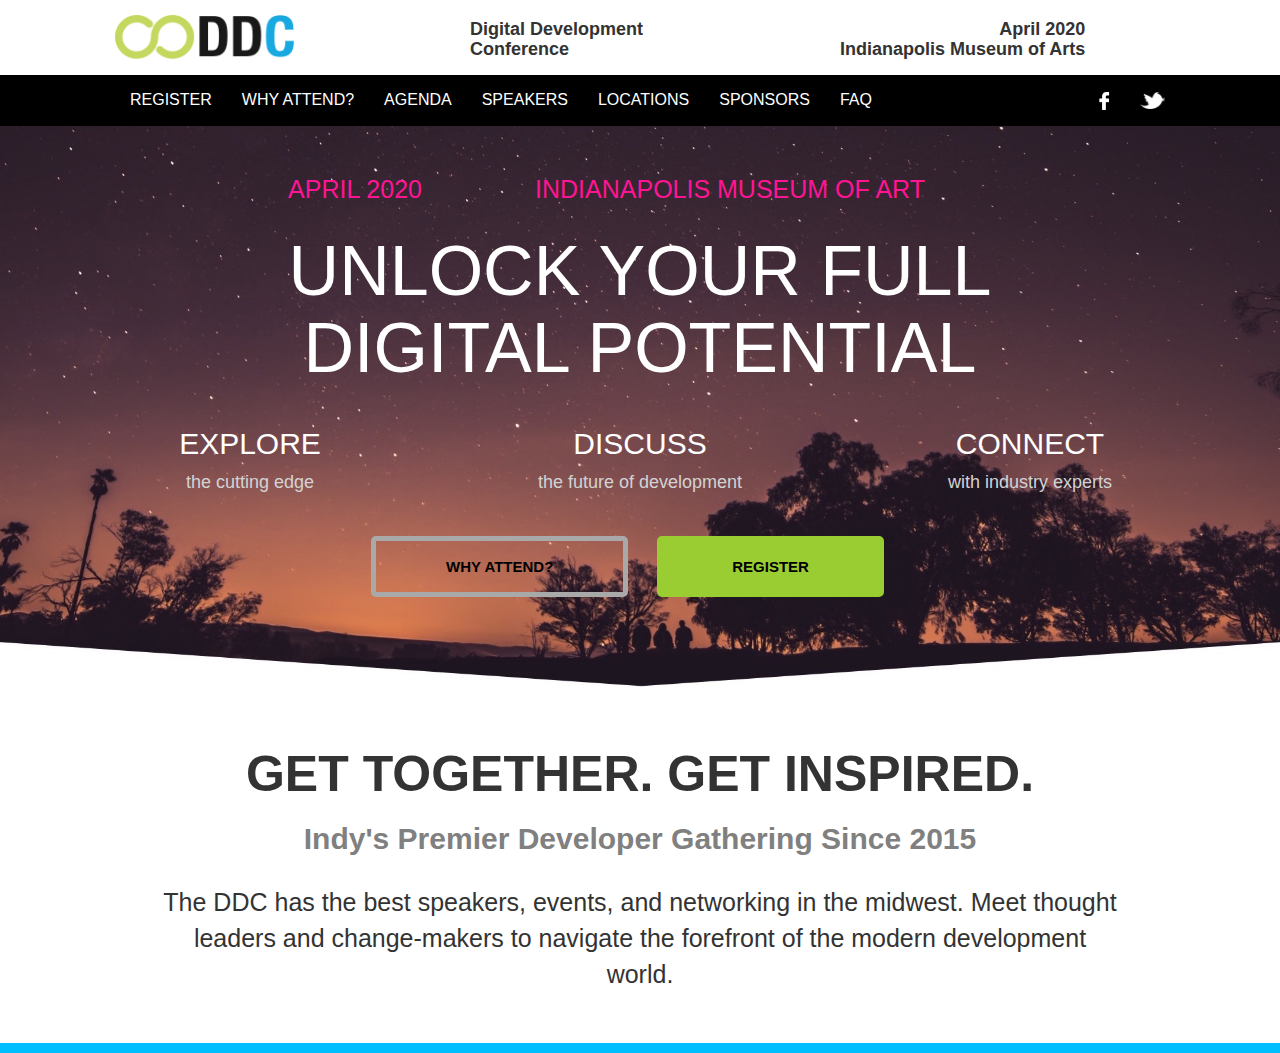
<file: index.html>
<!doctype html>
<html>
<head>
    <title>Digital Development Conference</title>
    <meta charset="utf-8" />
    <meta name="viewport" content="width=device-width, initial-scale=1.0" />
    <script type="text/javascript" src="https://cdn.polyfill.io/v2/polyfill.min.js?features=es6,fetch,Array.prototype.includes"></script>
    <link rel="stylesheet" href="https://maxcdn.bootstrapcdn.com/bootstrap/3.3.7/css/bootstrap.min.css" integrity="sha384-BVYiiSIFeK1dGmJRAkycuHAHRg32OmUcww7on3RYdg4Va+PmSTsz/K68vbdEjh4u" crossorigin="anonymous">
    <link rel="stylesheet" href="./css/global.css" />
</head>

<body>

    <header>
        <nav class="navbar navbar-default">
            <div class="container-fluid">
                <!-- Brand and toggle get grouped for better mobile display -->
                <div class="navbar-header container">
                    <div class="row">
                        <div class="col-sm-4 who">
                            <button type="button" class="navbar-toggle collapsed" data-toggle="collapse" data-target="#bs-example-navbar-collapse-1" aria-expanded="false">
                                <span class="sr-only">Toggle navigation</span>
                                <span class="icon-bar"></span>
                                <span class="icon-bar"></span>
                                <span class="icon-bar"></span>
                            </button>
                            <img class="navbar-brand" src="./img/logo.png" alt="DDC logo" />
                        </div>

                        <div class="col-sm-4 what">
                            <h3 class="panel-title"><strong><br/>Digital Development<br/>Conference</strong></h3>
                        </div>
                        <div class="col-sm-4 where">
                            <h3 class="panel-title"><strong><br/>April 2020<br/>Indianapolis Museum of Arts</strong></h3>
                        </div>
                    </div>
                </div>                    

                <!-- Collect the nav links, forms, and other content for toggling -->
                <div class="navlinks">
                    <div class="collapse navbar-collapse" id="navbar-links">
                        <ul class="nav navbar-nav">
                            <li><a href="#">Register</a></li>
                            <li><a href="#">Why attend?</a></li>
                            <li><a href="#">Agenda</a></li>
                            <li><a href="#">Speakers</a></li>
                            <li><a href="#">Locations</a></li>
                            <li><a href="#">Sponsors</a></li>
                            <li><a href="#">FAQ</a></li>
                        </ul>
                        <ul class="nav navbar-nav navbar-right">
                            <li><a href="#"><img class="facebooklogo" src="./img/icon-facebook.png" alt="facebook logo" /></a></li>
                            <li><a href="#"><img class="twitterlogo" src="./img/icon-twitter.png" alt="twitter logo" /></a></li>
                        </ul>
                    </div><!-- /.navbar-collapse -->
                </div>
            </div><!-- /.container-fluid -->
        </nav>
    </header>

    <main>
        <div class="container details">
            <div class="row">
                <div class="col-sm-2 col-sm-offset-2 date">
                    <h2 class="text-uppercase">April 2020</h2>
                </div>

                <div class="col-sm-6 location">
                    <h2 class="text-uppercase">Indianapolis Museum of Art</h2>
                </div>
            </div>
        </div>

        <div class="mainheadline">
            <h1 class="text-uppercase">Unlock Your Full<br/>Digital Potential</h1>
        </div>

        <div class="container info">
            <div class="row">
                <div class="column col-sm-4">
                    <h2 class="text-uppercase">Explore</h2>
                    <p class="text-lowercase">The Cutting Edge</p>
                </div>
                <div class="column col-sm-4">
                    <h2 class="text-uppercase">Discuss</h2>
                    <p class="text-lowercase">The Future of Development</p>
                </div>
                <div class="column col-sm-4">
                    <h2 class="text-uppercase">Connect</h2>
                    <p class="text-lowercase">With Industry Experts</p>
                </div>
            </div>
        </div>

        <div class="button-laptop">
            <a href="" class="btn button-attend">
                <span class="button-label attend laptop">
                    <strong>Why Attend?</strong>
                </span>
            </a>

            <a href="" class="btn button-register">
                <span class="button-label register laptop">
                    <strong>Register</strong>
                </span>
            </a>
        </div>
    </main>

    <section class="button-cell">
            <a href="" class="btn button-attend">
                <span class="button-label attend cell">
                    <strong>Why Attend?</strong>
                </span>
            </a>

            <a href="" class="btn button-register">
                <span class="button-label register cell">
                    <strong>Register</strong>
                </span>
            </a>
    </section>

    <div class="description">
        <h1 class="text-uppercase"><strong>Get Together. <span class="cell-break"><br/></span>Get Inspired.</strong></h1>
        <h2><strong>Indy's Premier Developer Gathering Since 2015</strong></h2>
        <p>The DDC has the best speakers, events, and networking in the midwest. Meet thought leaders and change-makers to navigate the forefront of the modern development world.</p>
    </div>

</body>

</html>
</file>
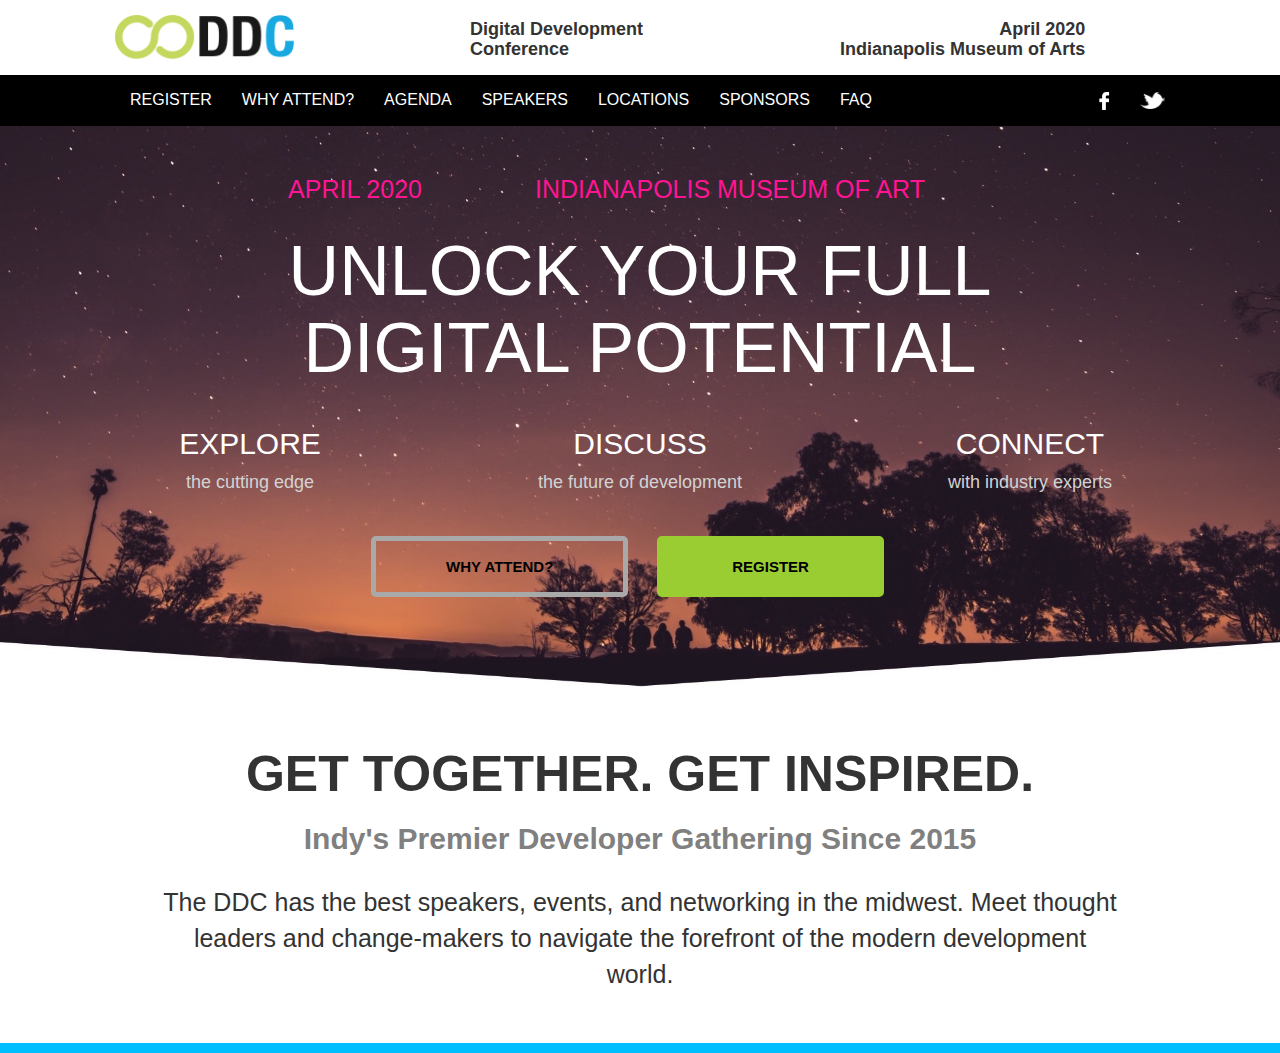
<file: ddc.html>
<!doctype html>
<html>
<head>
    <title>Digital Development Conference</title>
    <meta charset="utf-8" />
    <meta name="viewport" content="width=device-width, initial-scale=1.0" />
    <script type="text/javascript" src="https://cdn.polyfill.io/v2/polyfill.min.js?features=es6,fetch,Array.prototype.includes"></script>
    <link rel="stylesheet" href="https://maxcdn.bootstrapcdn.com/bootstrap/3.3.7/css/bootstrap.min.css" integrity="sha384-BVYiiSIFeK1dGmJRAkycuHAHRg32OmUcww7on3RYdg4Va+PmSTsz/K68vbdEjh4u" crossorigin="anonymous">
    <link rel="stylesheet" href="./css/ddc.css" />
</head>

<body>

    <header>
        <nav class="navbar navbar-default">
            <div class="container-fluid">
                <!-- Brand and toggle get grouped for better mobile display -->
                <div class="navbar-header container">
                    <div class="row">
                        <div class="col-sm-4 who">
                            <button type="button" class="navbar-toggle collapsed" data-toggle="collapse" data-target="#bs-example-navbar-collapse-1" aria-expanded="false">
                                <span class="sr-only">Toggle navigation</span>
                                <span class="icon-bar"></span>
                                <span class="icon-bar"></span>
                                <span class="icon-bar"></span>
                            </button>
                            <img class="navbar-brand" src="./img/logo.png" alt="DDC logo" />
                        </div>

                        <div class="col-sm-4 what">
                            <h3 class="panel-title"><strong><br/>Digital Development<br/>Conference</strong></h3>
                        </div>
                        <div class="col-sm-4 where">
                            <h3 class="panel-title"><strong><br/>April 2020<br/>Indianapolis Museum of Arts</strong></h3>
                        </div>
                    </div>
                </div>                    

                <!-- Collect the nav links, forms, and other content for toggling -->
                <div class="navlinks">
                    <div class="collapse navbar-collapse" id="navbar-links">
                        <ul class="nav navbar-nav">
                            <li><a href="#">Register</a></li>
                            <li><a href="#">Why attend?</a></li>
                            <li><a href="#">Agenda</a></li>
                            <li><a href="#">Speakers</a></li>
                            <li><a href="#">Locations</a></li>
                            <li><a href="#">Sponsors</a></li>
                            <li><a href="#">FAQ</a></li>
                        </ul>
                        <ul class="nav navbar-nav navbar-right">
                            <li><a href="#"><img class="facebooklogo" src="./img/icon-facebook.png" alt="facebook logo" /></a></li>
                            <li><a href="#"><img class="twitterlogo" src="./img/icon-twitter.png" alt="twitter logo" /></a></li>
                        </ul>
                    </div><!-- /.navbar-collapse -->
                </div>
            </div><!-- /.container-fluid -->
        </nav>
    </header>

    <main>
        <div class="container details">
            <div class="row">
                <div class="col-sm-2 col-sm-offset-2 date">
                    <h2 class="text-uppercase">April 2020</h2>
                </div>

                <div class="col-sm-6 location">
                    <h2 class="text-uppercase">Indianapolis Museum of Art</h2>
                </div>
            </div>
        </div>

        <div class="mainheadline">
            <h1 class="text-uppercase">Unlock Your Full<br/>Digital Potential</h1>
        </div>

        <div class="container info">
            <div class="row">
                <div class="column col-sm-4">
                    <h2 class="text-uppercase">Explore</h2>
                    <p class="text-lowercase">The Cutting Edge</p>
                </div>
                <div class="column col-sm-4">
                    <h2 class="text-uppercase">Discuss</h2>
                    <p class="text-lowercase">The Future of Development</p>
                </div>
                <div class="column col-sm-4">
                    <h2 class="text-uppercase">Connect</h2>
                    <p class="text-lowercase">With Industry Experts</p>
                </div>
            </div>
        </div>

        <div class="button-laptop">
            <a href="" class="btn button-attend">
                <span class="button-label attend laptop">
                    <strong>Why Attend?</strong>
                </span>
            </a>

            <a href="" class="btn button-register">
                <span class="button-label register laptop">
                    <strong>Register</strong>
                </span>
            </a>
        </div>
    </main>

    <section class="button-cell">
            <a href="" class="btn button-attend">
                <span class="button-label attend cell">
                    <strong>Why Attend?</strong>
                </span>
            </a>

            <a href="" class="btn button-register">
                <span class="button-label register cell">
                    <strong>Register</strong>
                </span>
            </a>
    </section>

    <div class="description">
        <h1 class="text-uppercase"><strong>Get Together. <span class="cell-break"><br/></span>Get Inspired.</strong></h1>
        <h2><strong>Indy's Premier Developer Gathering Since 2015</strong></h2>
        <p>The DDC has the best speakers, events, and networking in the midwest. Meet thought leaders and change-makers to navigate the forefront of the modern development world.</p>
    </div>

</body>

</html>
</file>
<file: css/global.css>
* {
    box-sizing: border-box;
}

img {
    width: 100%;
}

div.container-fluid {
    padding-left: 0px;
    padding-right: 0px;
}

.navbar-header {
    background-color: white;
    width: 100%;
}

.navbar-default .navbar-toggle .icon-bar {
    background-color: deeppink;
}

.who {
    text-align: right;
    padding-left: 30px; 
}

/*this came in all squishy, so I had to fix the height and the weight.*/
.who img {
    width: 210px;
    height: 75px; 
}

.what {
    display: none;
}

.where {
    display: none; 
}

.navlinks {
    background-color: black;
    color: white; 
}

.navbar-default .navbar-nav>li>a {
    color: white;
    font-size: 16px; 
    text-transform: uppercase;
}

.navbar-default .navbar-nav>li>a:visited {
    color: white;
}

.navbar-default .navbar-nav>li>a:hover {
    background-color: deeppink;
} 

img.facebooklogo {
    width: 12px;
}

img.twitterlogo {
    width: 25px; 
}

/*had to use this to get rid of the white strip of space between the header and main.*/
nav.navbar.navbar-default {
    margin: 0px; 
    border: 0px; 
}

/*start main body*/
main {
    background-position: center center;
    background-image: url("../img/background2.jpg");
    background-size: 100% 100%;
    text-align: center;
}

.details {
    color: deeppink;
    padding-top: 30px;
}

.details h2 {
    font-size: 25px; 
}

.date {
    padding-right: 0px;
}

.location {
    padding-left: 0px;
}

.mainheadline {
    padding-bottom: 110px;
    margin-bottom: 40px;
}

.mainheadline h1 {
    color: white;
    font-size: 40px; 
    text-align: center;
}

.info {
    display: none;
}

.button-laptop {
    display: none;
}

.btn {
    margin-right: 25px; 
    margin-top: 10px; 
    margin-bottom: 55px;
    padding: 15px 70px;
    border: 5px solid;
    border-radius: 5px;
    font-size: 15px;
    text-transform: uppercase;
}

.button-cell {
    text-align: center;
}

.button-attend {
    background-image: none;
    border-color: darkgray;
    color: black;
}

.button-register {
    background-color: yellowgreen;
    border-color: yellowgreen;
    color: black;
}

/*start section for second part of text*/
.description {
    padding: 0px 50px; 
    border-bottom: 10px deepskyblue solid;
}

.description h1 {
    font-size: 40px;
}

.description h2 {
    font-size: 20px;
    color: gray;
}

.description p {
    font-size: 20px; 
}

/*desktop?? laptop?? tablet?? yeah, this whole media thing is still waaaaay over my head.*/
@media all and (min-width: 767px) {
   .what {
       display: flex;
   }

   .what h3 {
       font-size: 18px; 
   }
   
   .where {
       display: flex;
        text-align: right; 
    }

    .where h3 {
        font-size: 18px; 
    }

    .navbar-header {
        padding-right: 100px;
        padding-left: 100px; 
    }

    .navlinks {
        padding-right: 100px;
        padding-left: 100px; 
    }

    .mainheadline {
    margin-bottom: 0px;
    padding-bottom: 0px;
    }

    .mainheadline h1 {
        font-size: 70px;
        margin-bottom: 20px;
    }

    .info {
        display: block;
        color: white;
        margin-bottom: 20px; 
    }

    .info p {
        font-size: 18px; 
        color: lightgrey;
    }
    
    .button-cell {
        display: none;
    }
    
    .button-laptop {
        display: block;
        margin-bottom: 60px; 
        padding-bottom: 35px; 
    }

    .button {
        padding: 15px 60px;
    }
    
    .button-attend laptop {
    background-image: none;
    border-color: darkgray;
    color: lightgray;
    }

    .description {
        text-align: center;
    }

    .description h1 {
    font-size: 50px;
    }

    .cell-break {
        display: none;
    }

    .description h2 {
        font-size: 30px; 
    }

    .description p {
        padding: 20px 110px 40px 110px; 
        font-size: 25px; 
    }
}
</file>
<file: css/ddc.css>
* {
    box-sizing: border-box;
}

img {
    width: 100%;
}

div.container-fluid {
    padding-left: 0px;
    padding-right: 0px;
}

.navbar-header {
    background-color: white;
    width: 100%;
}

.who {
    text-align: right;
    padding-left: 30px; 
}

/*this came in all squishy, so I had to fix the height and the weight.*/
.who img {
    width: 210px;
    height: 75px; 
}

.what {
    display: none;
}

.where {
    display: none; 
}

.navlinks {
    background-color: black;
    color: white; 
}

.navbar-default .navbar-nav>li>a {
    color: white;
    font-size: 16px; 
    text-transform: uppercase;
}

.navbar-default .navbar-nav>li>a:visited {
    color: white;
}

.navbar-default .navbar-nav>li>a:hover {
    background-color: deeppink;
} 

img.facebooklogo {
    width: 12px;
}

img.twitterlogo {
    width: 25px; 
}

/*had to use this to get rid of the white strip of space between the header and main.*/
nav.navbar.navbar-default {
    margin: 0px; 
    border: 0px; 
}

/*start main body*/
main {
    background-position: center center;
    background-image: url("../img/background2.jpg");
    background-size: 100% 100%;
    text-align: center;
}

.details {
    color: deeppink;
    padding-top: 30px;
}

.details h2 {
    font-size: 25px; 
}

.date {
    padding-right: 0px;
}

.location {
    padding-left: 0px;
}

.mainheadline {
    padding-bottom: 110px;
    margin-bottom: 40px;
}

.mainheadline h1 {
    color: white;
    font-size: 40px; 
    text-align: center;
}

.info {
    display: none;
}

.button-laptop {
    display: none;
}

.btn {
    margin-right: 25px; 
    margin-top: 10px; 
    margin-bottom: 55px;
    padding: 15px 70px;
    border: 5px solid;
    border-radius: 5px;
    font-size: 15px;
    text-transform: uppercase;
}

.button-cell {
    text-align: center;
}

.button-attend {
    background-image: none;
    border-color: darkgray;
    color: black;
}

.button-register {
    background-color: yellowgreen;
    border-color: yellowgreen;
    color: black;
}

/*start section for second part of text*/
.description {
    padding: 0px 50px; 
    border-bottom: 10px deepskyblue solid;
}

.description h1 {
    font-size: 40px;
}

.description h2 {
    font-size: 20px;
    color: gray;
}

.description p {
    font-size: 20px; 
}

/*desktop?? laptop?? tablet?? yeah, this whole media thing is still waaaaay over my head.*/
@media all and (min-width: 767px) {
   .what {
       display: flex;
   }

   .what h3 {
       font-size: 18px; 
   }
   
   .where {
       display: flex;
        text-align: right; 
    }

    .where h3 {
        font-size: 18px; 
    }

    .navbar-header {
        padding-right: 100px;
        padding-left: 100px; 
    }

    .navlinks {
        padding-right: 100px;
        padding-left: 100px; 
    }

    .mainheadline {
    margin-bottom: 0px;
    padding-bottom: 0px;
    }

    .mainheadline h1 {
        font-size: 70px;
        margin-bottom: 20px;
    }

    .info {
        display: block;
        color: white;
        margin-bottom: 20px; 
    }

    .info p {
        font-size: 18px; 
        color: lightgrey;
    }
    
    .button-cell {
        display: none;
    }
    
    .button-laptop {
        display: block;
        margin-bottom: 60px; 
        padding-bottom: 35px; 
    }

    .button {
        padding: 15px 60px;
    }
    
    .button-attend laptop {
    background-image: none;
    border-color: darkgray;
    color: lightgray;
    }

    .description {
        text-align: center;
    }

    .description h1 {
    font-size: 50px;
    }

    .cell-break {
        display: none;
    }

    .description h2 {
        font-size: 30px; 
    }

    .description p {
        padding: 20px 110px 40px 110px; 
        font-size: 25px; 
    }
}
</file>
